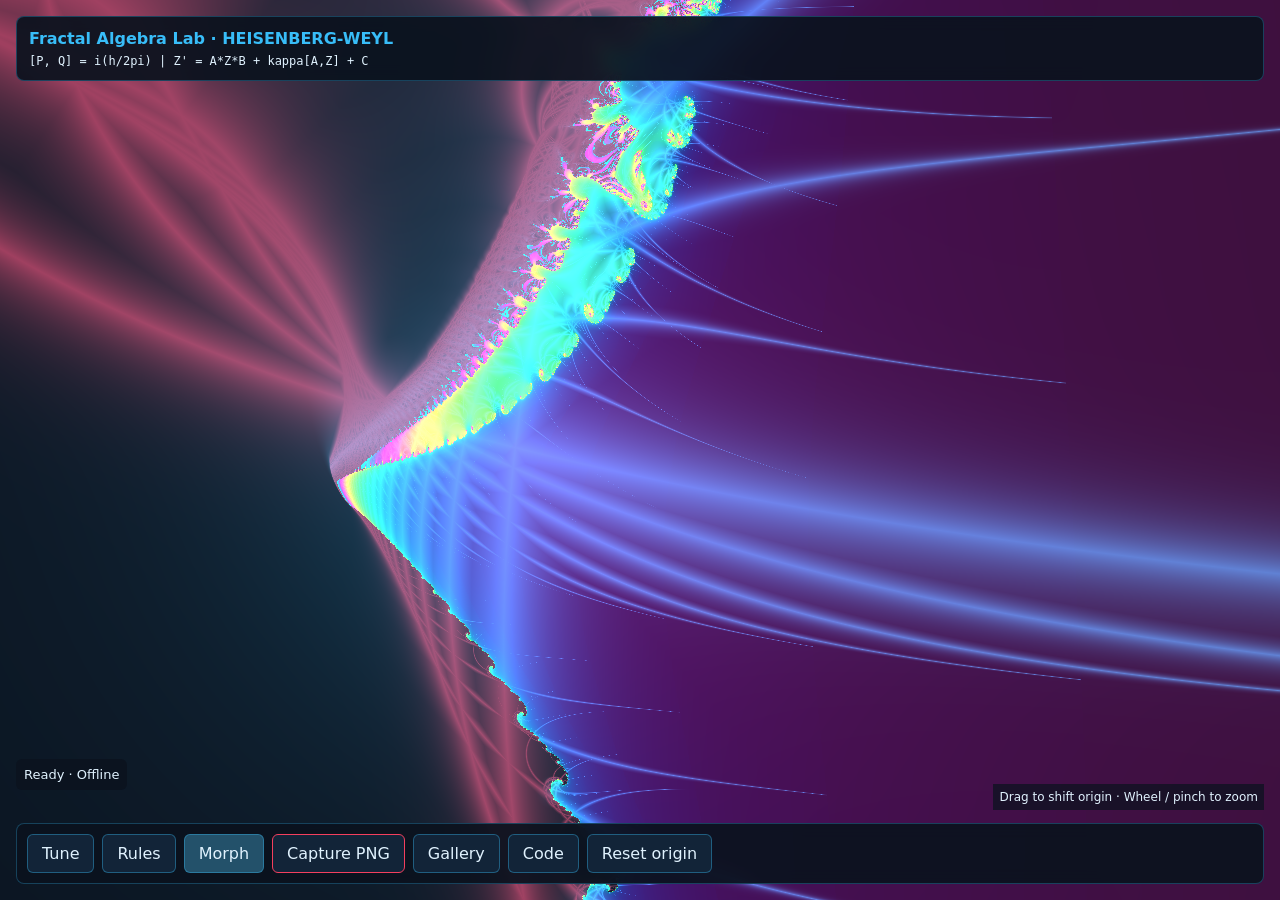
<file: art/fractal/index.html>
<!doctype html>
<html lang="en">
<head>
<meta charset="utf-8">
<meta name="viewport" content="width=device-width, initial-scale=1">
<title>Fractal Algebra Lab</title>
<style>
:root{color-scheme:dark;font-family:system-ui,sans-serif;background:#0b131f;color:#e0f2fe}*{box-sizing:border-box}body{margin:0}canvas{position:fixed;inset:0;width:100%;height:100%;touch-action:none}header,nav,dialog{background:#0b131fee;border:1px solid #38bdf848;backdrop-filter:blur(8px)}header{position:fixed;top:16px;left:16px;right:16px;padding:12px;border-radius:8px;pointer-events:none}h1{font-size:16px;margin:0 0 6px;color:#38bdf8}#formula{font:12px monospace}nav{position:fixed;bottom:16px;left:16px;right:16px;display:flex;gap:8px;padding:10px;border-radius:8px;flex-wrap:wrap}button,a.download{font:inherit;color:#e0f2fe;border:1px solid #38bdf860;background:#122438;border-radius:6px;padding:9px 14px;cursor:pointer}button:hover,button[aria-pressed=true]{background:#23516a}button:focus-visible,input:focus-visible,select:focus-visible,a:focus-visible{outline:2px solid #f43f5e;outline-offset:3px}#capture{border-color:#f43f5e}dialog{color:inherit;width:min(540px,calc(100% - 24px));max-height:85vh;border-radius:12px;padding:20px}dialog::backdrop{background:#0008}dialog h2{margin:0 0 16px;font-size:18px}.close{float:right}label{display:block;margin:14px 0;font-size:13px}label output{float:right;color:#10b981}input[type=range]{display:block;width:100%;margin-top:10px;accent-color:#38bdf8}select{width:100%;padding:8px;background:#122438;color:inherit}.presets{display:grid;grid-template-columns:1fr 1fr;gap:10px}.presets button{text-align:left;font-size:13px}#gallery-list{display:grid;grid-template-columns:1fr 1fr;gap:12px}#gallery-list img{width:100%;border-radius:6px}figure{margin:0}figcaption{font-size:12px;padding:6px 0}.download{display:block;text-align:center;text-decoration:none}#message{position:fixed;bottom:110px;left:16px;background:#0b131fe8;padding:8px;border-radius:6px;font-size:13px}textarea{width:100%;height:40vh;background:#060b12;color:#7dd3fc}#hint{position:fixed;bottom:90px;right:16px;font-size:12px;background:#0b131fbb;padding:6px}small{color:#a5b8cd}@media(max-width:500px){nav{gap:4px}nav button{padding:8px;font-size:12px}#formula{font-size:10px}#hint{bottom:125px}.presets{grid-template-columns:1fr}}
</style>
</head>
<body>
<canvas id="fractal-canvas" aria-label="Interactive fractal viewport"></canvas>
<header><h1>Fractal Algebra Lab · <span id="preset-name"></span></h1><div id="formula"></div></header>
<div id="hint">Drag to shift origin · Wheel / pinch to zoom</div>
<nav aria-label="Lab controls"><button data-open="tune">Tune</button><button data-open="rules">Rules</button><button id="morph" aria-pressed="true">Morph</button><button id="capture">Capture PNG</button><button data-open="gallery">Gallery</button><button id="code">Code</button><button id="reset">Reset origin</button></nav>
<dialog id="tune"><button class="close" aria-label="Close tuning">✕</button><h2>Operator parameters</h2><div id="sliders"></div><label>Color palette<select id="palette"></select></label><small>These are algebra-inspired visual recurrences, not complete implementations of the named algebras.</small></dialog>
<dialog id="rules"><button class="close" aria-label="Close rules">✕</button><h2>Algebraic rule sets</h2><div class="presets" id="presets"></div></dialog>
<dialog id="gallery"><button class="close" aria-label="Close gallery">✕</button><h2>Snapshots this session</h2><p><small>Download images to keep them after closing the lab. The gallery holds the latest 12 captures.</small></p><div id="gallery-list"><p>No snapshots yet.</p></div></dialog>
<dialog id="source"><button class="close" aria-label="Close source">✕</button><h2>Shader source</h2><textarea id="code-display" readonly aria-label="Fragment shader source"></textarea><small>Complete application source is beside this HTML file.</small></dialog>
<div id="message" role="status" aria-live="polite"></div>
<script src="app.js"></script>
</body>
</html>
</file>
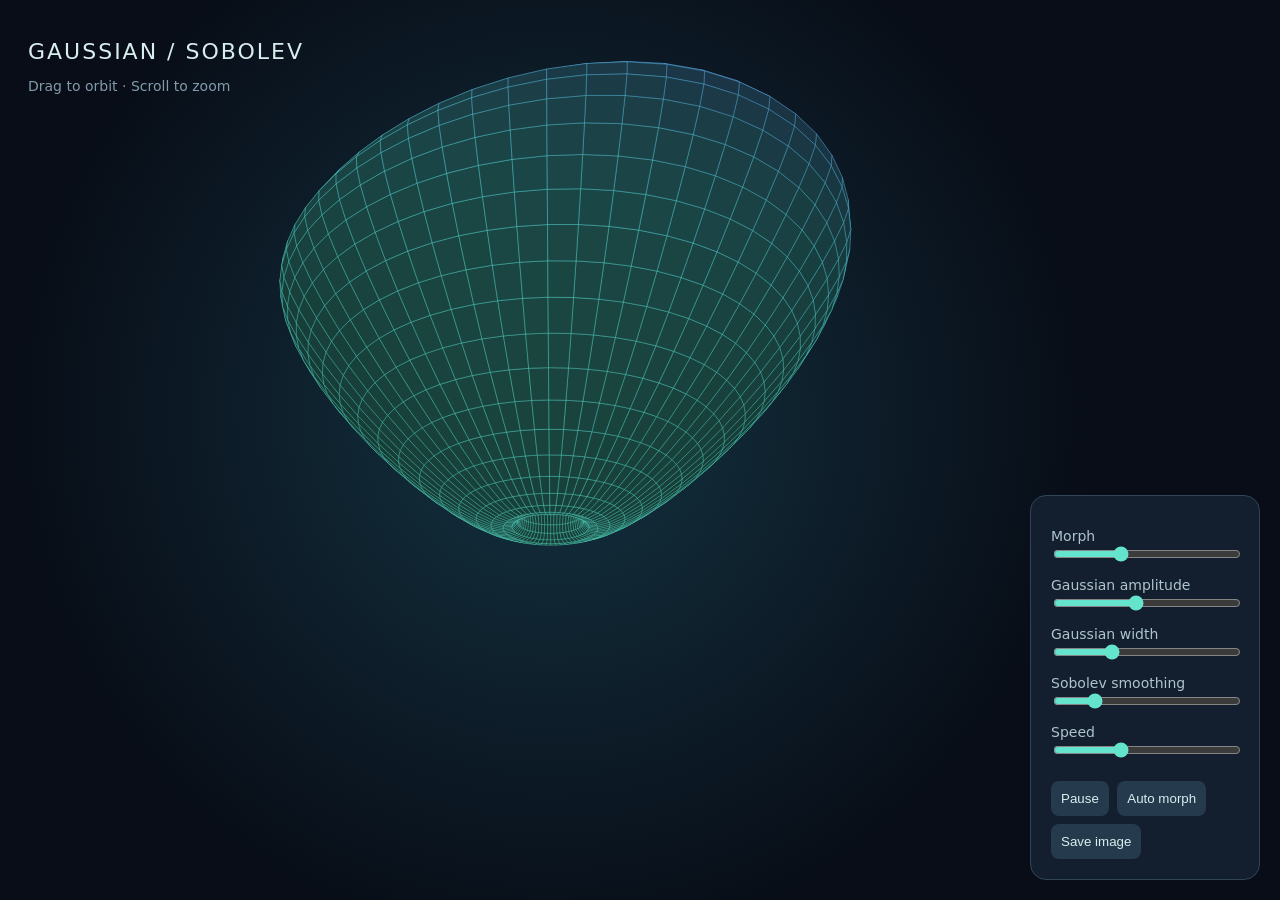
<file: art/manifold.html>
<!doctype html>
<html lang="en">
<meta charset="utf-8">
<meta name="viewport" content="width=device-width,initial-scale=1">
<title>Gaussian Sobolev Manifold</title>
<style>
*{box-sizing:border-box}
body{margin:0;background:#080d17;color:#d8eeee;font:14px system-ui}
canvas{display:block;width:100vw;height:100vh;touch-action:none}
header{position:absolute;top:24px;left:28px;pointer-events:none}
h1{font-size:22px;font-weight:400;letter-spacing:2px}
p{color:#819bab}
aside{position:absolute;right:20px;bottom:20px;width:230px;
background:#142030ed;padding:20px;border:1px solid #314557;border-radius:16px}
label{display:block;margin:12px 0;color:#aec5cc}
input{width:100%;accent-color:#64e4cd}
button{background:#263a4d;color:#d8eeee;border:0;padding:10px;
border-radius:8px;cursor:pointer;margin:8px 4px 0 0}
</style>
<canvas id="canvas"></canvas>
<header><h1>GAUSSIAN / SOBOLEV</h1>
<p>Drag to orbit · Scroll to zoom</p></header>
<aside>
<label>Morph<input id="morph" type="range" min="0" max="1" step=".01" value=".35"></label>
<label>Gaussian amplitude<input id="amp" type="range" min="0" max="1.5" step=".01" value=".65"></label>
<label>Gaussian width<input id="width" type="range" min=".15" max="1.5" step=".01" value=".55"></label>
<label>Sobolev smoothing<input id="smooth" type="range" min="0" max="2" step=".01" value=".4"></label>
<label>Speed<input id="speed" type="range" min="0" max="2" step=".01" value=".7"></label>
<button id="pause">Pause</button>
<button id="auto">Auto morph</button>
<button id="save">Save image</button>
</aside>
<script>
"use strict";
const canvas=document.getElementById("canvas");
const ctx=canvas.getContext("2d");
const inputs=Object.fromEntries(
 ["morph","amp","width","smooth","speed"].map(k=>[k,document.getElementById(k)])
);
let W,H,yaw=.5,pitch=.45,zoom=1,t=0,last=null,paused=false,auto=false,drag=null;
const N=64,M=36,TAU=2*Math.PI;
function resize(){
 W=innerWidth;H=innerHeight;
 const d=Math.min(devicePixelRatio||1,2);
 canvas.width=W*d;canvas.height=H*d;
 ctx.setTransform(d,0,0,d,0,0);
}
addEventListener("resize",resize);resize();
canvas.onpointerdown=e=>{
 drag=[e.clientX,e.clientY];canvas.setPointerCapture(e.pointerId);
};
canvas.onpointermove=e=>{
 if(!drag)return;
 yaw+=(e.clientX-drag[0])*.008;
 pitch=Math.max(-1.5,Math.min(1.5,pitch+(e.clientY-drag[1])*.008));
 drag=[e.clientX,e.clientY];
};
canvas.onpointerup=canvas.onpointercancel=()=>drag=null;
canvas.addEventListener("wheel",e=>{
 e.preventDefault();
 zoom=Math.max(.4,Math.min(2.5,zoom*Math.exp(-e.deltaY*.001)));
},{passive:false});
document.getElementById("pause").onclick=e=>{
 paused=!paused;e.target.textContent=paused?"Resume":"Pause";
};
document.getElementById("auto").onclick=e=>{
 auto=!auto;e.target.textContent=auto?"Auto: on":"Auto morph";
};
document.getElementById("save").onclick=()=>{
 const a=document.createElement("a");
 a.download="manifold.png";a.href=canvas.toDataURL();a.click();
};
function render(now){
 const dt=last===null?0:Math.min((now-last)/1000,.05);last=now;
 if(!paused)t+=dt*Number(inputs.speed.value);
 if(auto&&!paused)inputs.morph.value=.5+.48*Math.sin(t*.4);
 const morph=Number(inputs.morph.value),amp=Number(inputs.amp.value);
 const width=Number(inputs.width.value),lambda=Number(inputs.smooth.value);
 const modes=[];
 // Periodic Gaussian Fourier coefficients, filtered by (I-lambda*Laplacian)^-1.
 // This is H1 regularization on the periodic parameter domain.
 let norm=0;
 for(let k=-4;k<=4;k++)for(let l=-4;l<=4;l++){
  const q=k*k+l*l;if(!q)continue;
  const gaussian=Math.exp(-width*width*q/2);
  norm+=gaussian;
  modes.push([k,l,gaussian/(1+lambda*q)]);
 }
 const cy=Math.cos(yaw),sy=Math.sin(yaw);
 const cp=Math.cos(pitch),sp=Math.sin(pitch);
 const scale=Math.min(W,H)*.23*zoom;
 const cx=W>700?W*.43:W*.5,points=[];
 for(let i=0;i<=N;i++)for(let j=0;j<=M;j++){
  const u=i/N*TAU,v=j/M*TAU;
  let field=0;
  for(const [k,l,a] of modes)
   field+=a*Math.cos(k*(u-t*.6)+l*(v-t*.35));
  field*=amp/norm;
  const radius=1.15+.48*Math.cos(v);
  let x=(1-morph)*radius*Math.cos(u)+morph*1.45*Math.sin(v)*Math.cos(u);
  let y=(1-morph)*radius*Math.sin(u)+morph*1.45*Math.sin(v)*Math.sin(u);
  let z=(1-morph)*.48*Math.sin(v)+morph*1.45*Math.cos(v);
  x*=1+field;y*=1+field;z=z*(1+field)+field*.2;
  const xx=x*cy-y*sy,yy=x*sy+y*cy;
  const depth=yy*cp-z*sp,zz=yy*sp+z*cp;
  const perspective=5/(5-depth);
  points.push({
   x:cx+xx*scale*perspective,
   y:H*.46-zz*scale*perspective,
   depth,field
  });
 }
 ctx.fillStyle="#080d17";ctx.fillRect(0,0,W,H);
 const glow=ctx.createRadialGradient(cx,H*.46,0,cx,H*.46,Math.min(W,H)*.6);
 glow.addColorStop(0,"#143341");glow.addColorStop(1,"#080d17");
 ctx.fillStyle=glow;ctx.fillRect(0,0,W,H);
 const cells=[];
 for(let i=0;i<N;i++)for(let j=0;j<M;j++){
  const a=i*(M+1)+j,b=a+M+1;
  cells.push([a,b,b+1,a+1]);
 }
 cells.sort((a,b)=>
  a.reduce((s,i)=>s+points[i].depth,0)-
  b.reduce((s,i)=>s+points[i].depth,0)
 );
 for(const cell of cells){
  const p=cell.map(i=>points[i]);
  const depth=p.reduce((s,q)=>s+q.depth,0)/4;
  const field=p.reduce((s,q)=>s+q.field,0)/4;
  const hue=175+field*140;
  ctx.beginPath();
  p.forEach((q,i)=>i?ctx.lineTo(q.x,q.y):ctx.moveTo(q.x,q.y));
  ctx.closePath();
  ctx.fillStyle=`hsl(${hue} 45% ${10+(depth+2)*3}%)`;
  ctx.fill();
  ctx.strokeStyle=`hsla(${hue} 80% 65% / ${.25+(depth+2)*.12})`;
  ctx.lineWidth=.6;ctx.stroke();
 }
 requestAnimationFrame(render);
}
requestAnimationFrame(render);
</script>
</html>
</file>
